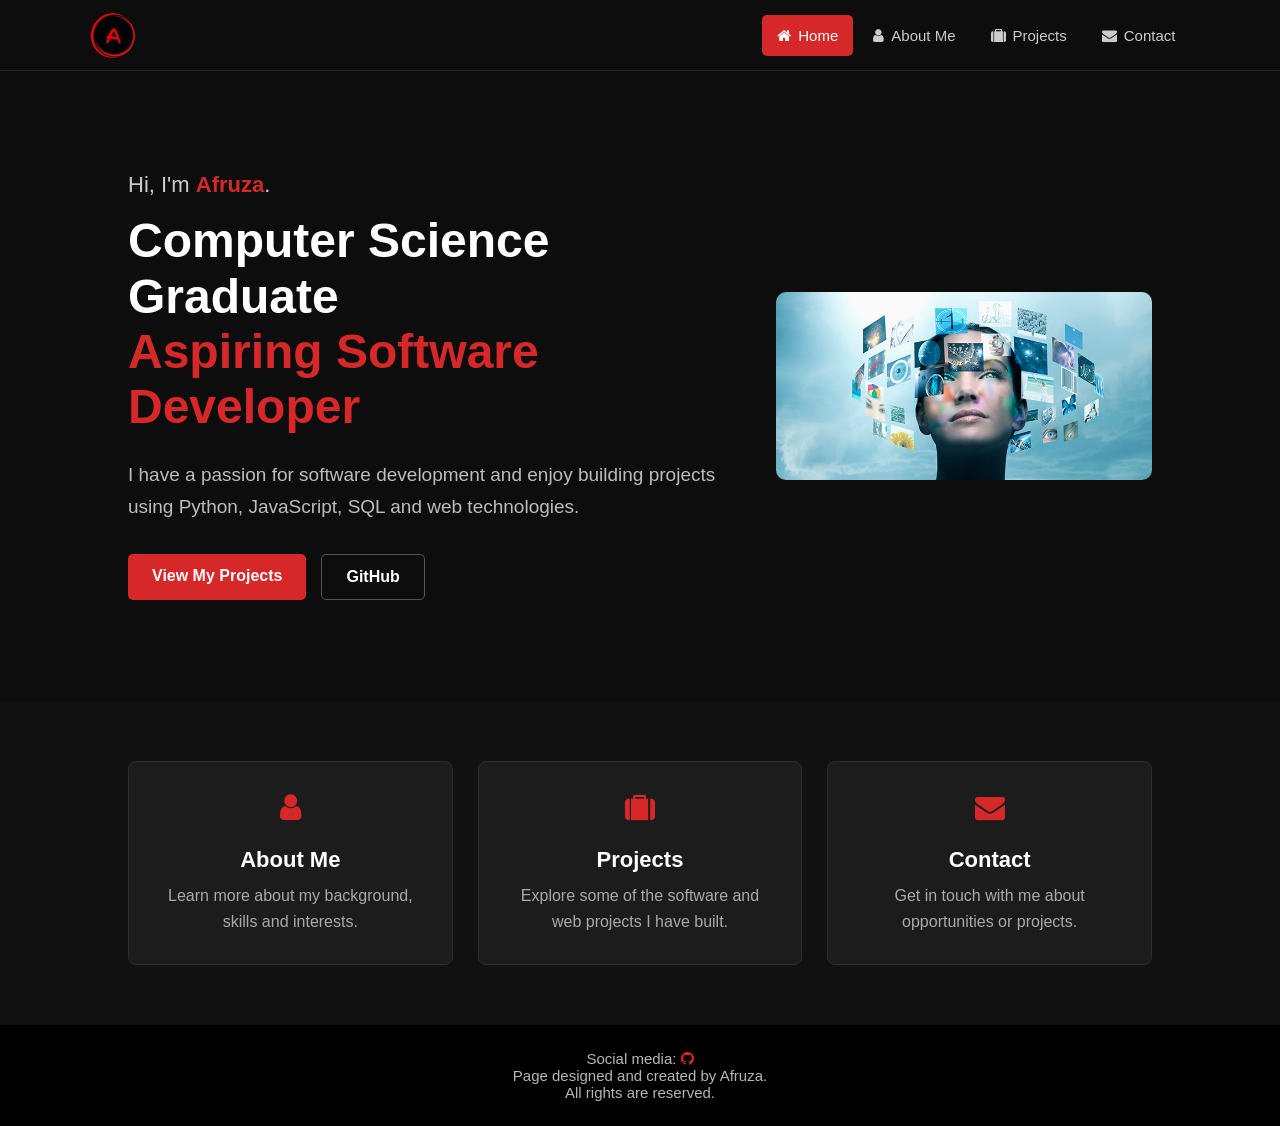
<file: index.html>
<!DOCTYPE html>
<html lang="en">

<head>
    <meta charset="utf-8">
    <meta name="viewport" content="width=device-width, initial-scale=1.0">

    <!-- Stylesheets -->
    <link rel="stylesheet" href="css/style.css">
    <link rel="stylesheet" href="css/font-awesome.min.css">

    <!-- Browser tab icon -->
    <link rel="icon" type="image/png" href="images/logo.jpg">

    <!-- JavaScript -->
    <script src="jqm.js"></script>

    <!-- Page title -->
    <title>Afruza's Portfolio</title>
</head>

<body>

    <!-- Navigation -->
    <header>
        <nav class="topnav" id="myTopnav">

            <!-- Logo -->
            <a href="index.html" class="logo">
                <img src="images/logo.jpg" alt="Afruza logo">
            </a>

            <!-- Navigation links -->
            <div class="nav-links">

                <a href="index.html" class="active">
                    <i class="fa fa-home"></i>
                    Home
                </a>

                <a href="aboutme.html">
                    <i class="fa fa-user"></i>
                    About Me
                </a>

                <a href="projects.html">
                    <i class="fa fa-suitcase"></i>
                    Projects
                </a>

                <a href="contactme.html">
                    <i class="fa fa-envelope"></i>
                    Contact
                </a>

            </div>

            <!-- Mobile hamburger menu -->
            <a href="javascript:void(0);" class="icon" onclick="myFunction()">
                <i class="fa fa-bars"></i>
            </a>

        </nav>
    </header>


    <main>

        <!-- Hero section -->
        <section class="hero">

            <div class="hero-content">

                <p class="intro">
                    Hi, I'm <span>Afruza</span>.
                </p>

                <h1>
                    Computer Science Graduate<br>
                    <span>Aspiring Software Developer</span>
                </h1>

                <p class="hero-text">
                    I have a passion for software development and enjoy
                    building projects using Python, JavaScript, SQL and
                    web technologies.
                </p>

                <div class="hero-buttons">

                    <a href="projects.html" class="hero-button primary">
                        View My Projects
                    </a>

                    <a href="https://github.com/afruza-bhuiyan"
                       class="hero-button secondary"
                       target="_blank">
                        GitHub
                    </a>

                </div>

            </div>


            <div class="hero-image">
                <img src="images/computer%20science.jpg"
                     alt="Computer science and programming">
            </div>

        </section>


        <!-- Quick navigation -->
        <section class="quick-links">

            <a href="aboutme.html" class="quick-card">

                <i class="fa fa-user"></i>

                <h2>About Me</h2>

                <p>
                    Learn more about my background, skills and interests.
                </p>

            </a>


            <a href="projects.html" class="quick-card">

                <i class="fa fa-suitcase"></i>

                <h2>Projects</h2>

                <p>
                    Explore some of the software and web projects I have built.
                </p>

            </a>


            <a href="contactme.html" class="quick-card">

                <i class="fa fa-envelope"></i>

                <h2>Contact</h2>

                <p>
                    Get in touch with me about opportunities or projects.
                </p>

            </a>

        </section>

    </main>


    <!-- Footer -->
    <footer>
        <p>
            Social media:
            <a href="https://github.com/afruza-bhuiyan"
               target="_blank"
               rel="noopener noreferrer">
                <i class="fa fa-github"></i>
            </a>
            <br>
            Page designed and created by Afruza.
            <br>
            All rights are reserved.
        </p>
    </footer>


    <!-- Mobile navigation JavaScript -->
    <script>
        function myFunction() {
            var x = document.getElementById("myTopnav");

            if (x.className === "topnav") {
                x.className += " responsive";
            } else {
                x.className = "topnav";
            }
        }
    </script>

</body>

</html>
</file>
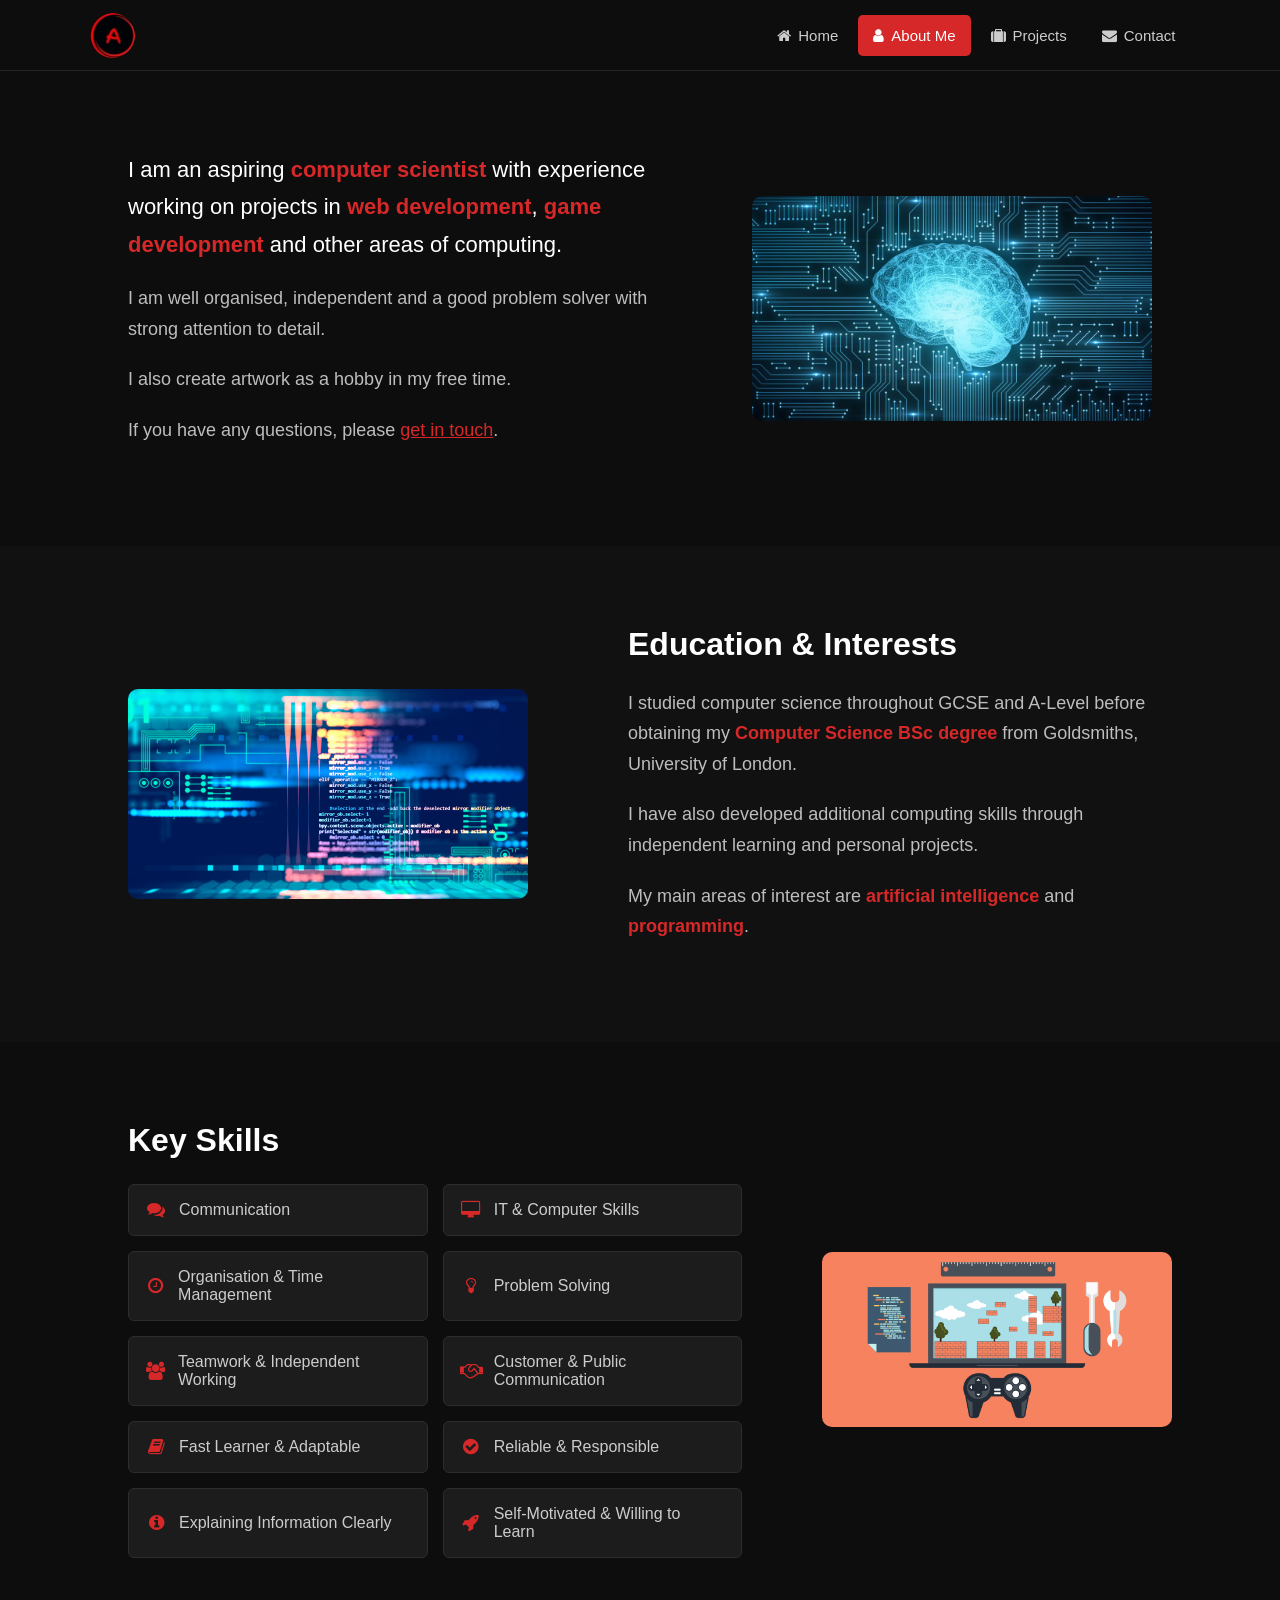
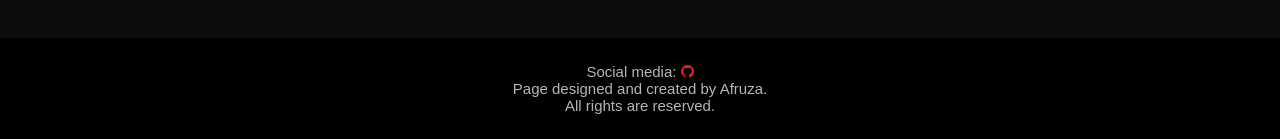
<file: aboutme.html>
<!DOCTYPE html>
<html lang="en">

<head>
    <meta charset="utf-8">
    <meta name="viewport" content="width=device-width, initial-scale=1.0">

    <!-- Stylesheets -->
    <link rel="stylesheet" href="css/style.css">
    <link rel="stylesheet" href="css/font-awesome.min.css">

    <!-- Browser tab icon -->
    <link rel="icon" type="image/png" href="images/logo.jpg">

    <!-- JavaScript -->
    <script src="jqm.js"></script>

    <!-- Page title -->
    <title>Afruza's Portfolio</title>
</head>

<body>

    <!-- Navigation -->
    <header>
        <nav class="topnav" id="myTopnav">

            <!-- Logo -->
            <a href="index.html" class="logo">
                <img src="images/logo.jpg" alt="Afruza logo">
            </a>

            <!-- Navigation links -->
            <div class="nav-links">

                <a href="index.html">
                    <i class="fa fa-home"></i>
                    Home
                </a>

                <a href="aboutme.html" class="active">
                    <i class="fa fa-user"></i>
                    About Me
                </a>

                <a href="projects.html">
                    <i class="fa fa-suitcase"></i>
                    Projects
                </a>

                <a href="contactme.html">
                    <i class="fa fa-envelope"></i>
                    Contact
                </a>

            </div>

            <!-- Mobile hamburger menu -->
            <a href="javascript:void(0);" class="icon" onclick="myFunction()">
                <i class="fa fa-bars"></i>
            </a>

        </nav>
    </header>


    <main>

        <!-- About Me -->
        <section class="about-section">

            <div class="about-content">

                <p class="about-intro">
                    I am an aspiring <b>computer scientist</b> with experience
                    working on projects in <b>web development</b>,
                    <b>game development</b> and other areas of computing.
                </p>

                <p>
                    I am well organised, independent and a good problem solver
                    with strong attention to detail.
                </p>

                <p>
                    I also create artwork as a hobby in my free time.
                </p>

                <p>
                    If you have any questions, please
                    <a href="contactme.html">get in touch</a>.
                </p>

            </div>


            <div class="about-image">
                <img src="images/artificial%20intelligence.jpg"
                     alt="Artificial intelligence themed image">
            </div>

        </section>


        <!-- Education and Interests -->
        <section class="about-section reverse">

            <div class="about-image">
                <img src="images/computer.jpg"
                     alt="Computer themed image">
            </div>

            <div class="about-content">

                <h2>Education & Interests</h2>

                <p>
                    I studied computer science throughout GCSE and A-Level
                    before obtaining my <b>Computer Science BSc degree</b>
                    from Goldsmiths, University of London.
                </p>

                <p>
                    I have also developed additional computing skills through
                    independent learning and personal projects.
                </p>

                <p>
                    My main areas of interest are
                    <b>artificial intelligence</b> and
                    <b>programming</b>.
                </p>

            </div>

        </section>


        <!-- Key Skills -->
        <section class="skills-section">

            <div class="skills-content">

                <h2>Key Skills</h2>

                <div class="skills-grid">

                    <div class="skill">
                        <i class="fa fa-comments"></i>
                        <span>Communication</span>
                    </div>

                    <div class="skill">
                        <i class="fa fa-desktop"></i>
                        <span>IT & Computer Skills</span>
                    </div>

                    <div class="skill">
                        <i class="fa fa-clock-o"></i>
                        <span>Organisation & Time Management</span>
                    </div>

                    <div class="skill">
                        <i class="fa fa-lightbulb-o"></i>
                        <span>Problem Solving</span>
                    </div>

                    <div class="skill">
                        <i class="fa fa-users"></i>
                        <span>Teamwork & Independent Working</span>
                    </div>

                    <div class="skill">
                        <i class="fa fa-handshake-o"></i>
                        <span>Customer & Public Communication</span>
                    </div>

                    <div class="skill">
                        <i class="fa fa-book"></i>
                        <span>Fast Learner & Adaptable</span>
                    </div>

                    <div class="skill">
                        <i class="fa fa-check-circle"></i>
                        <span>Reliable & Responsible</span>
                    </div>

                    <div class="skill">
                        <i class="fa fa-info-circle"></i>
                        <span>Explaining Information Clearly</span>
                    </div>

                    <div class="skill">
                        <i class="fa fa-rocket"></i>
                        <span>Self-Motivated & Willing to Learn</span>
                    </div>

                </div>

            </div>


            <div class="skills-image">
                <img src="images/game.jpg"
                     alt="Game development project">
            </div>

        </section>

    </main>


    <!-- Footer -->
    <footer>
        <p>
            Social media:
            <a href="https://github.com/afruza-bhuiyan"
               target="_blank"
               rel="noopener noreferrer">
                <i class="fa fa-github"></i>
            </a>
            <br>
            Page designed and created by Afruza.
            <br>
            All rights are reserved.
        </p>
    </footer>


    <!-- Mobile navigation JavaScript -->
    <script>
        function myFunction() {
            var x = document.getElementById("myTopnav");

            if (x.className === "topnav") {
                x.className += " responsive";
            } else {
                x.className = "topnav";
            }
        }
    </script>

</body>

</html>
</file>
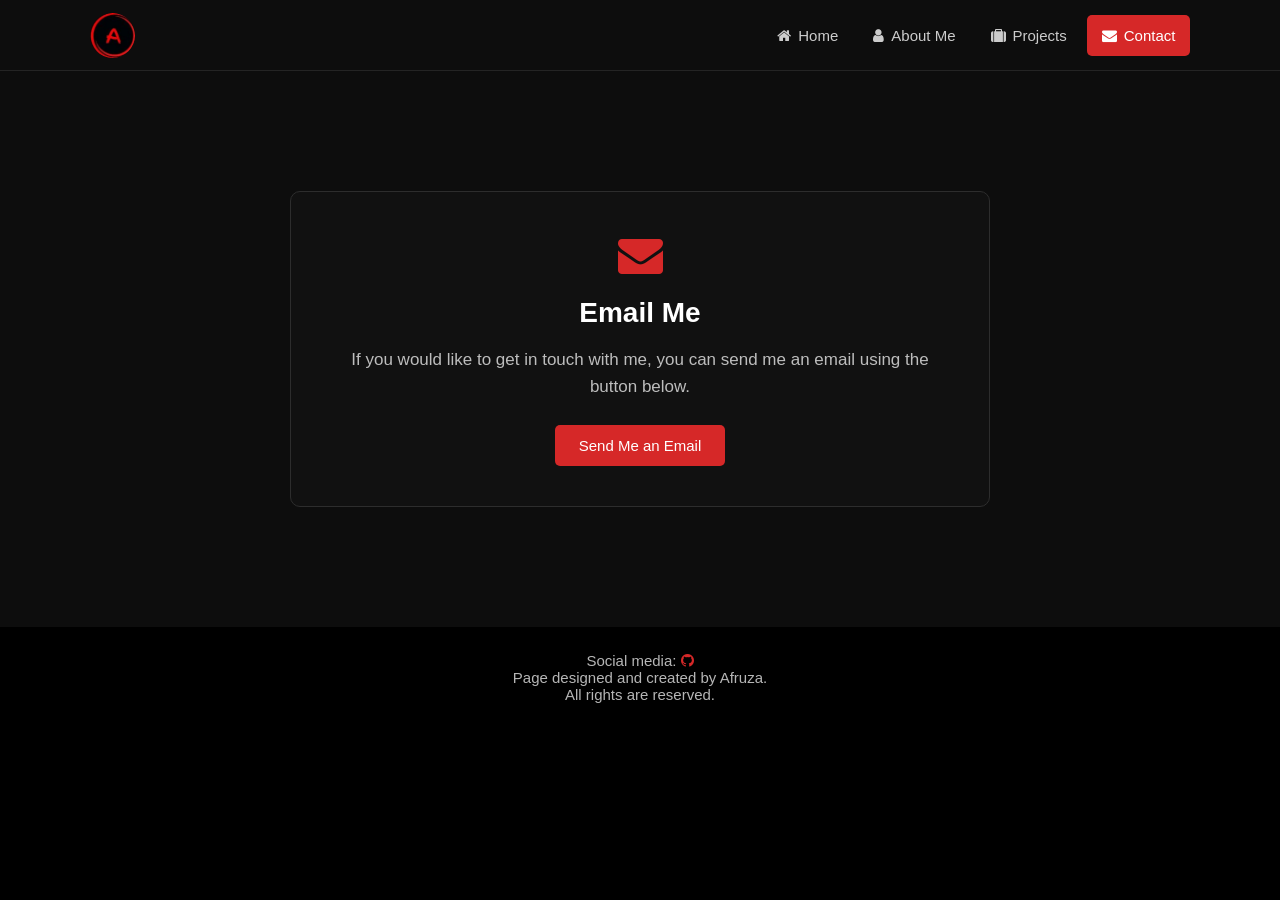
<file: contactme.html>
<!DOCTYPE html>
<html lang="en">

<head>
    <meta charset="utf-8">
    <meta name="viewport" content="width=device-width, initial-scale=1.0">

    <!-- Stylesheets -->
    <link rel="stylesheet" href="css/style.css">
    <link rel="stylesheet" href="css/font-awesome.min.css">

    <!-- Browser tab icon -->
    <link rel="icon" type="image/png" href="images/logo.jpg">

    <!-- JavaScript -->
    <script src="jqm.js"></script>

    <!-- Page title -->
    <title>Afruza's Portfolio</title>
</head>

<body>

    <!-- Navigation -->
    <header>
        <nav class="topnav" id="myTopnav">

            <!-- Logo -->
            <a href="index.html" class="logo">
                <img src="images/logo.jpg" alt="Afruza logo">
            </a>

            <!-- Navigation links -->
            <div class="nav-links">

                <a href="index.html">
                    <i class="fa fa-home"></i>
                    Home
                </a>

                <a href="aboutme.html">
                    <i class="fa fa-user"></i>
                    About Me
                </a>

                <a href="projects.html">
                    <i class="fa fa-suitcase"></i>
                    Projects
                </a>

                <a href="contactme.html" class="active">
                    <i class="fa fa-envelope"></i>
                    Contact
                </a>

            </div>

            <!-- Mobile hamburger menu -->
            <a href="javascript:void(0);" class="icon" onclick="myFunction()">
                <i class="fa fa-bars"></i>
            </a>

        </nav>
    </header>


    <main>

        <!-- Contact -->
        <section class="contact-section">

            <div class="contact-content">

                <!-- Contact -->
                <div class="contact-method">

                    <i class="fa fa-envelope"></i>

                    <h2>Email Me</h2>

                    <p>
                        If you would like to get in touch with me, you can send me an email
                        using the button below.
                    </p>

                    <a href="https://mail.google.com/mail/?view=cm&fs=1&to=afruza.bhuiyan@gmail.com"
                        class="contact-button"
                        target="_blank"
                        rel="noopener noreferrer">
                            Send Me an Email
                    </a>

                </div>

            </div>

        </section>

    </main>


    <!-- Footer -->
    <footer>
        <p>
            Social media:
            <a href="https://github.com/afruza-bhuiyan"
               target="_blank"
               rel="noopener noreferrer">
                <i class="fa fa-github"></i>
            </a>
            <br>
            Page designed and created by Afruza.
            <br>
            All rights are reserved.
        </p>
    </footer>


    <!-- Mobile navigation JavaScript -->
    <script>
        function myFunction() {
            var x = document.getElementById("myTopnav");

            if (x.className === "topnav") {
                x.className += " responsive";
            } else {
                x.className = "topnav";
            }
        }
    </script>

</body>
</html>
</file>
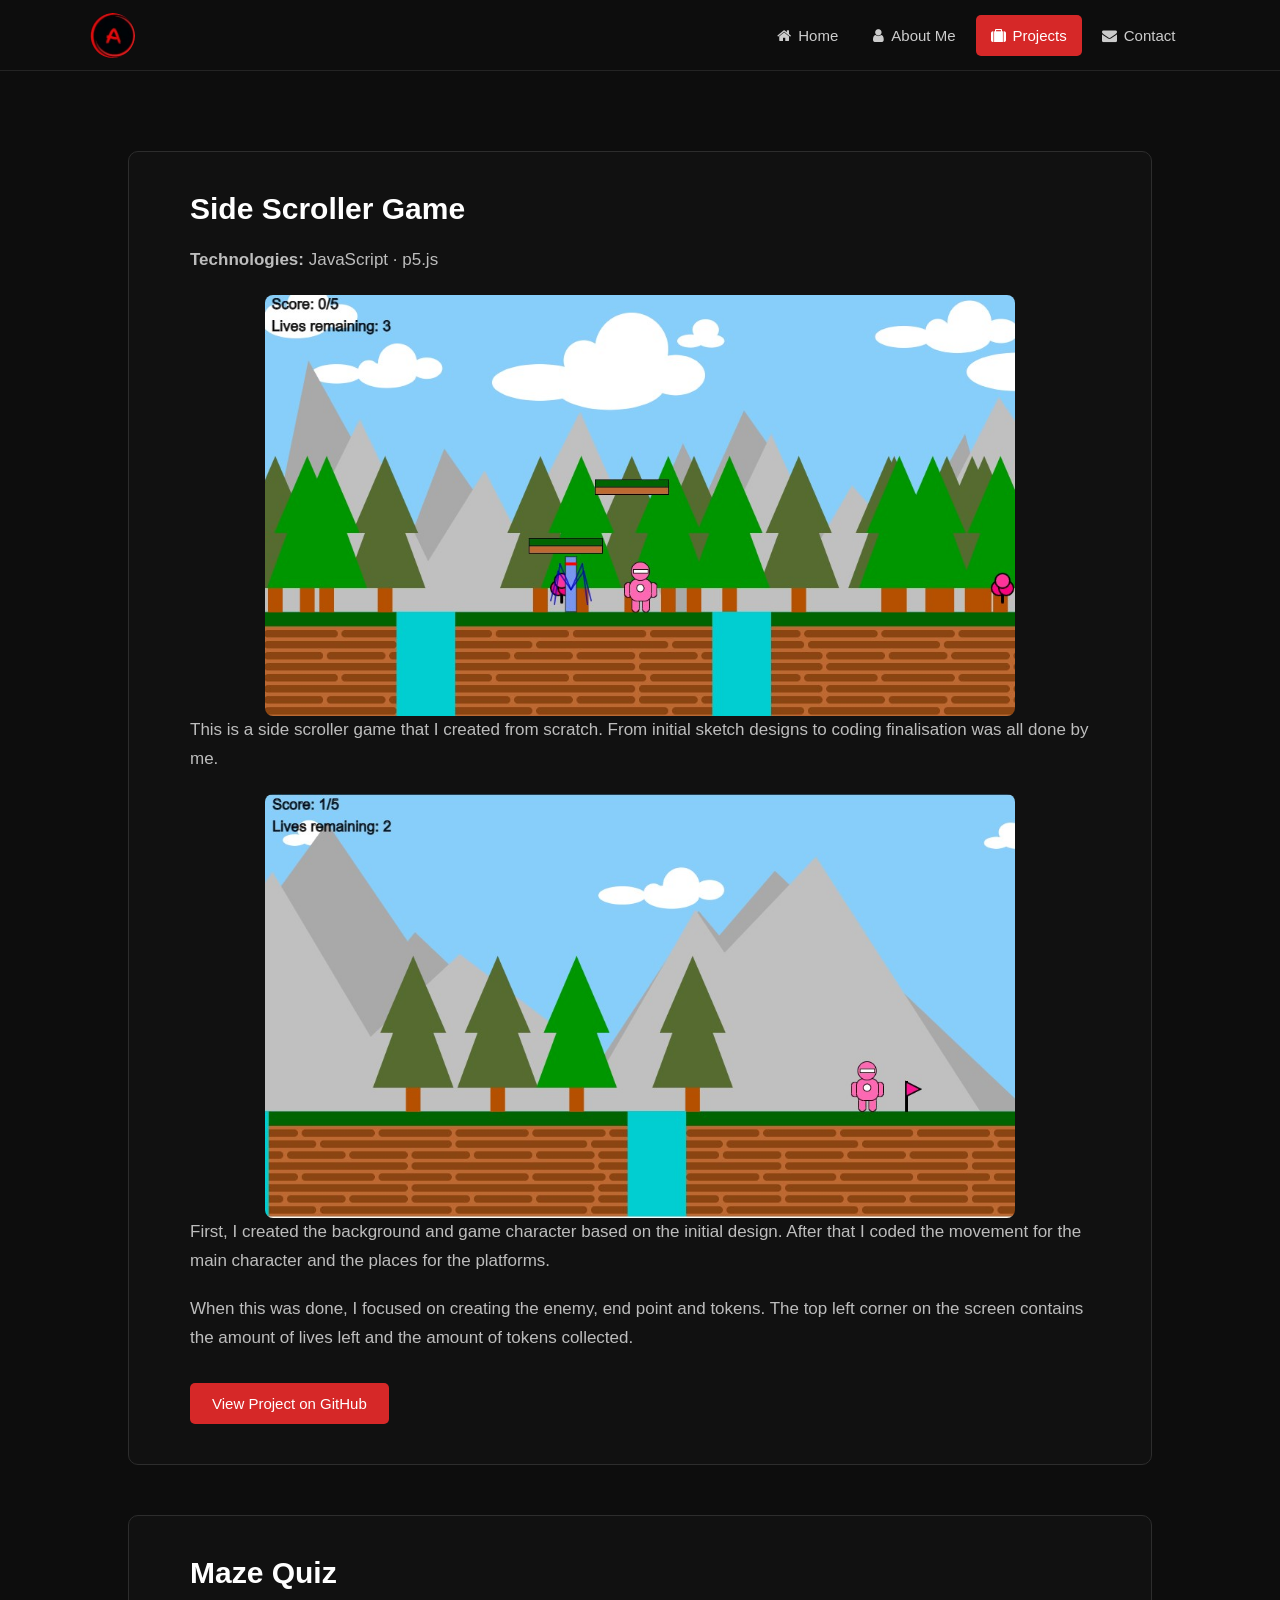
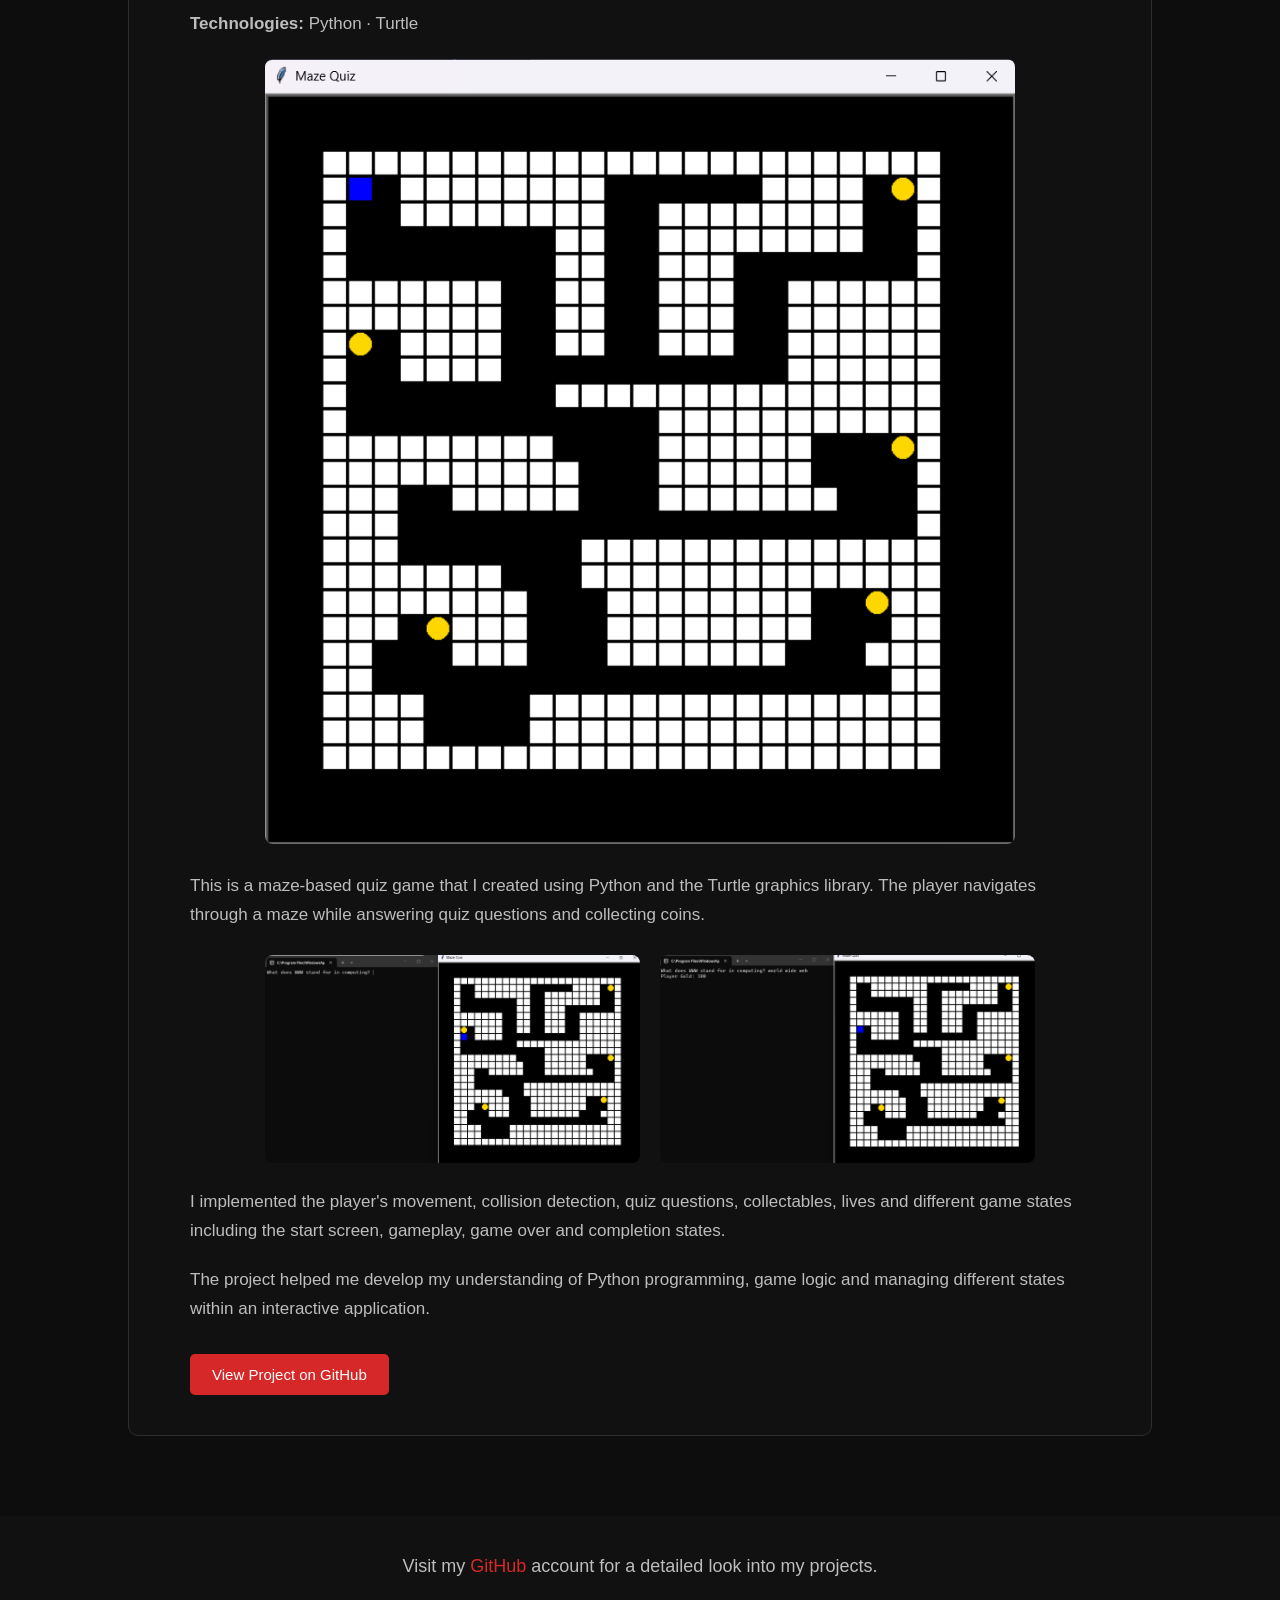
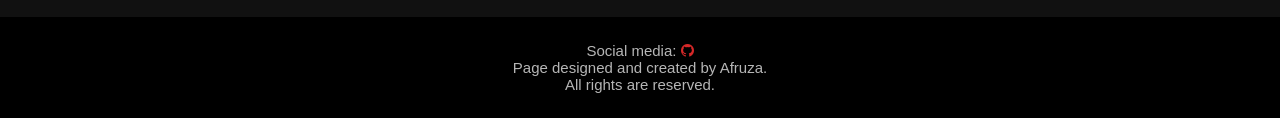
<file: projects.html>
<!DOCTYPE html>
<html lang="en">

<head>
    <meta charset="utf-8">
    <meta name="viewport" content="width=device-width, initial-scale=1.0">

    <!-- Stylesheets -->
    <link rel="stylesheet" href="css/style.css">
    <link rel="stylesheet" href="css/font-awesome.min.css">

    <!-- Browser tab icon -->
    <link rel="icon" type="image/png" href="images/logo.jpg">

    <!-- JavaScript -->
    <script src="jqm.js"></script>

    <!-- Page title -->
    <title>Afruza's Portfolio</title>
</head>

<body>

    <!-- Navigation -->
    <header>
        <nav class="topnav" id="myTopnav">

            <!-- Logo -->
            <a href="index.html" class="logo">
                <img src="images/logo.jpg" alt="Afruza logo">
            </a>

            <!-- Navigation links -->
            <div class="nav-links">

                <a href="index.html">
                    <i class="fa fa-home"></i>
                    Home
                </a>

                <a href="aboutme.html">
                    <i class="fa fa-user"></i>
                    About Me
                </a>

                <a href="projects.html" class="active">
                    <i class="fa fa-suitcase"></i>
                    Projects
                </a>

                <a href="contactme.html">
                    <i class="fa fa-envelope"></i>
                    Contact
                </a>

            </div>

            <!-- Mobile hamburger menu -->
            <a href="javascript:void(0);" class="icon" onclick="myFunction()">
                <i class="fa fa-bars"></i>
            </a>

        </nav>
    </header>


    <main>

        <!-- Projects -->
        <section class="projects-section">

            <!-- Side Scroller Game -->
            <article class="project-card">

                <div class="project-content">

                    <h2>Side Scroller Game</h2>

                    <p class="project-tech">
                        <strong>Technologies:</strong> JavaScript · p5.js
                    </p>

                    <div class="project-image">
                        <img src="images/gameprj.jpg"
                             alt="Side scroller game">
                    </div>

                    <p>
                        This is a side scroller game that I created from scratch. From
                        initial sketch designs to coding finalisation was all
                        done by me.
                    </p>

                    <div class="project-image">
                        <img src="images/gameprj1.jpg"
                             alt="Side scroller game">
                    </div>

                    <p>
                        First, I created the background and game character
                        based on the initial design. After that I coded the
                        movement for the main character and the places for
                        the platforms.
                    </p>

                    <p>
                        When this was done, I focused on creating the enemy,
                        end point and tokens. The top left corner on the
                        screen contains the amount of lives left and the
                        amount of tokens collected.
                    </p>

                    <a href="https://github.com/afruza-bhuiyan/p5js-side-scroller" class="project-button" target="_blank" rel="noopener noreferrer">
                    View Project on GitHub
                    </a>

                </div>

            </article>


            <!-- Maze Quiz -->
            <article class="project-card">

                <div class="project-content">

                    <h2>Maze Quiz</h2>

                    <p class="project-tech">
                        <strong>Technologies:</strong> Python · Turtle
                    </p>

                    <div class="project-image">
                        <img src="images/maze_quiz_main.png"
                            alt="Maze Quiz main game screen">
                    </div>

                    <p>
                        <br>This is a maze-based quiz game that I created using Python and
                        the Turtle graphics library. The player navigates through a maze
                        while answering quiz questions and collecting coins.
                    </p>

                    <div class="project-gallery">

                        <img src="images/question.png"
                            alt="Maze Quiz question screen">

                        <img src="images/answer_coins.png"
                            alt="Maze Quiz answer and coins screen">

                    </div>

                    <p>
                        I implemented the player's movement, collision detection,
                        quiz questions, collectables, lives and different game states
                        including the start screen, gameplay, game over and completion
                        states.
                    </p>

                    <p>
                        The project helped me develop my understanding of Python
                        programming, game logic and managing different states within
                        an interactive application.
                    </p>

                    <a href="https://github.com/afruza-bhuiyan/maze-quiz" class="project-button" target="_blank" rel="noopener noreferrer">
                        View Project on GitHub
                    </a>

                </div>
            </article>
        </section>


        <!-- GitHub -->
        <section class="projects-github">

            <p>
                Visit my
                <a href="https://github.com/afruza-bhuiyan"
                   target="_blank"
                   rel="noopener noreferrer">
                    GitHub 
                </a>
                account for a detailed look into my projects.
            </p>

        </section>

    </main>


    <!-- Footer -->
    <footer>
        <p>
            Social media:
            <a href="https://github.com/afruza-bhuiyan"
               target="_blank"
               rel="noopener noreferrer">
                <i class="fa fa-github"></i>
            </a>
            <br>
            Page designed and created by Afruza.
            <br>
            All rights are reserved.
        </p>
    </footer>


    <!-- Mobile navigation JavaScript -->
    <script>
        function myFunction() {
            var x = document.getElementById("myTopnav");

            if (x.className === "topnav") {
                x.className += " responsive";
            } else {
                x.className = "topnav";
            }
        }
    </script>

</body>

</html>
</file>
<file: css/style.css>
/* =========================================
   GENERAL PAGE STYLES
   ========================================= */

body {
    background: black;
    color: white;
    font-family: Arial, sans-serif;
    margin: 0;
    padding: 0;
    min-width: 0;
}


/* =========================================
   FOOTER
   ========================================= */

footer {
    background: black;
    color: #b6b6b6;
    font-size: 15px;
    text-align: center;
    padding: 10px 20px;
}

footer a {
    color: #d62828;
    text-decoration: none;
}

footer a:hover {
    color: #ef3b3b;
    text-decoration: none;
}


/* =========================================
   NAVIGATION
   ========================================= */

header {
    background: #0d0d0d;
    border-bottom: 1px solid #242424;
}

.topnav {
    min-height: 70px;
    display: flex;
    align-items: center;
    padding: 0 7%;
    box-sizing: border-box;
}

.topnav .logo {
    display: flex;
    align-items: center;
    margin-right: auto;
    padding: 0;
}

.topnav .logo img {
    width: 45px;
    height: 45px;
    object-fit: cover;
    border-radius: 50%;
}


/* Desktop navigation links */

.nav-links {
    display: flex;
    align-items: center;
    gap: 5px;
}

.nav-links a {
    display: flex;
    align-items: center;
    gap: 7px;
    padding: 12px 15px;
    color: #cccccc;
    text-decoration: none;
    font-size: 15px;
    border-radius: 5px;
    transition: 0.3s ease;
}

.nav-links a i {
    font-size: 15px;
}

.nav-links a:hover {
    color: white;
    background: #1c1c1c;
    text-decoration: none;
}

.nav-links a.active {
    color: white;
    background: #d62828;
}


/* Hamburger button */

.topnav .icon {
    display: none;
    color: white;
    font-size: 22px;
    padding: 10px;
    cursor: pointer;
}

.topnav .icon:hover {
    color: #d62828;
}


/* =========================================
   MOBILE NAVIGATION
   ========================================= */

@media screen and (max-width: 800px) {

    .topnav {
        position: relative;
        min-height: 65px;
        padding: 0 5%;
    }

    .nav-links {
        display: none;
        position: absolute;
        top: 65px;
        left: 0;
        right: 0;
        flex-direction: column;
        align-items: stretch;
        gap: 0;
        padding: 10px 5%;
        background: #0d0d0d;
        border-bottom: 1px solid #242424;
        z-index: 1000;
        box-sizing: border-box;
    }

    .nav-links a {
        justify-content: center;
        width: 100%;
        box-sizing: border-box;
        padding: 14px;
    }

    .topnav .icon {
        display: block;
        margin-left: auto;
    }

    .topnav.responsive .nav-links {
        display: flex;
    }

}


/* =========================================
   HOMEPAGE
   ========================================= */

.hero {
    min-height: 70vh;
    display: flex;
    align-items: center;
    justify-content: space-between;
    gap: 60px;
    padding: 80px 10%;
    box-sizing: border-box;
    background: #0d0d0d;
}

.hero-content {
    max-width: 650px;
}

.intro {
    font-size: 22px;
    margin: 0 0 15px;
    color: #cccccc;
}

.intro span {
    color: #d62828;
    font-weight: bold;
}

.hero h1 {
    margin: 0;
    font-size: 48px;
    line-height: 1.15;
    color: white;
}

.hero h1 span {
    color: #d62828;
}

.hero-text {
    max-width: 600px;
    margin: 25px 0 30px;
    font-size: 19px;
    line-height: 1.7;
    color: #bdbdbd;
}

.hero-buttons {
    display: flex;
    gap: 15px;
    flex-wrap: wrap;
}

.hero-button {
    display: inline-block;
    padding: 13px 24px;
    border-radius: 5px;
    font-size: 16px;
    font-weight: bold;
    text-decoration: none;
    transition: 0.3s ease;
}

.hero-button:hover {
    text-decoration: none;
    transform: translateY(-2px);
}

.hero-button.primary {
    background: #d62828;
    color: white;
}

.hero-button.primary:hover {
    background: #ef3b3b;
}

.hero-button.secondary {
    border: 1px solid #555;
    color: white;
    background: transparent;
}

.hero-button.secondary:hover {
    background: #252525;
}

.hero-image {
    width: 420px;
    max-width: 40%;
}

.hero-image img {
    display: block;
    width: 100%;
    height: auto;
    border-radius: 10px;
}


/* Quick navigation cards */

.quick-links {
    display: grid;
    grid-template-columns: repeat(3, 1fr);
    gap: 25px;
    padding: 60px 10%;
    background: #111111;
    box-sizing: border-box;
}

.quick-card {
    display: block;
    padding: 30px;
    background: #1c1c1c;
    border: 1px solid #2d2d2d;
    border-radius: 8px;
    color: white;
    text-align: center;
    text-decoration: none;
    transition: 0.3s ease;
}

.quick-card:hover {
    color: white;
    text-decoration: none;
    transform: translateY(-5px);
    border-color: #d62828;
}

.quick-card i {
    font-size: 30px;
    color: #d62828;
    margin-bottom: 15px;
}

.quick-card h2 {
    margin: 10px 0;
    font-size: 22px;
}

.quick-card p {
    margin: 0;
    color: #aaaaaa;
    line-height: 1.6;
}


/* Homepage mobile layout */

@media screen and (max-width: 800px) {

    .hero {
        flex-direction: column;
        text-align: center;
        padding: 60px 7%;
    }

    .hero h1 {
        font-size: 38px;
    }

    .hero-text {
        margin-left: auto;
        margin-right: auto;
    }

    .hero-buttons {
        justify-content: center;
    }

    .hero-image {
        width: 80%;
        max-width: 400px;
    }

    .quick-links {
        grid-template-columns: 1fr;
        padding: 40px 7%;
    }

}


/* =========================================
   ABOUT ME PAGE
   ========================================= */

.about-section {
    display: flex;
    align-items: center;
    justify-content: space-between;
    gap: 100px;
    padding: 80px 10%;
    background: #0d0d0d;
    box-sizing: border-box;
}

.about-section.reverse {
    background: #111111;
}

.about-content {
    flex: 1;
    max-width: 600px;
}

.about-content p {
    font-size: 18px;
    line-height: 1.7;
    color: #bdbdbd;
    margin: 0 0 20px;
}

.about-content .about-intro {
    font-size: 22px;
    color: #ffffff;
}

.about-content h2,
.skills-content h2 {
    font-size: 32px;
    margin-top: 0;
    margin-bottom: 25px;
    color: white;
}

.about-content b {
    color: #d62828;
}

.about-content a {
    color: #d62828;
}

.about-content a:hover {
    color: #ef3b3b;
}


/* About page images */

.about-image {
    width: 400px;
    flex-shrink: 0;
    display: flex;
    justify-content: center;
}

.about-image img {
    display: block;
    width: 100%;
    height: auto;
    border-radius: 10px;
}


/* =========================================
   SKILLS SECTION
   ========================================= */

.skills-section {
    display: flex;
    align-items: center;
    gap: 80px;
    padding: 80px 10%;
    background: #0d0d0d;
    box-sizing: border-box;
}

.skills-content {
    width: 60%;
    max-width: 650px;
    flex-shrink: 0;
}

.skills-grid {
    display: grid;
    grid-template-columns: repeat(2, 1fr);
    gap: 15px;
}

.skill {
    display: flex;
    align-items: center;
    gap: 12px;
    padding: 16px;
    background: #1c1c1c;
    border: 1px solid #2d2d2d;
    border-radius: 6px;
    color: #cccccc;
    transition: 0.3s ease;
}

.skill i {
    width: 22px;
    color: #d62828;
    font-size: 18px;
    text-align: center;
}

.skill:hover {
    border-color: #d62828;
    transform: translateY(-2px);
}


/* Skills image */

.skills-image {
    width: 350px;
    flex-shrink: 0;
    display: flex;
    justify-content: center;
}

.skills-image img {
    display: block;
    width: 100%;
    height: auto;
    border-radius: 10px;
}


/* About page mobile layout */

@media screen and (max-width: 800px) {

    .about-section,
    .skills-section {
        flex-direction: column;
        text-align: center;
        padding: 60px 7%;
        gap: 35px;
    }

    .about-section.reverse {
        flex-direction: column;
    }

    .about-content {
        width: 100%;
        max-width: 650px;
    }

    .about-content h2,
    .skills-content h2 {
        font-size: 28px;
    }

    .about-content p {
        font-size: 17px;
    }

    .about-image,
    .skills-image {
        width: 80%;
        max-width: 400px;
        margin-left: 0;
    }

    .skills-content {
        width: 100%;
        max-width: 650px;
    }

    .skills-grid {
        grid-template-columns: 1fr;
        text-align: left;
    }

}


/* =========================================
   PROJECTS PAGE
   ========================================= */

.projects-section {
    display: flex !important;
    flex-direction: column !important;
    align-items: stretch;
    gap: 50px;
    padding: 80px 10%;
    background: #0d0d0d;
    box-sizing: border-box;
}


/* Project cards */

.project-card {
    display: flex !important;
    flex-direction: column !important;
    align-items: center;
    gap: 30px;
    width: 100%;
    padding: 40px;
    background: #111111;
    border: 1px solid #2d2d2d;
    border-radius: 10px;
    box-sizing: border-box;
}


/* Project content */

.project-content {
    width: 100%;
    max-width: 900px;
}

.project-content h2 {
    margin-top: 0;
    margin-bottom: 20px;
    color: #ffffff;
    font-size: 30px;
}

.project-content p {
    margin: 0 0 20px;
    color: #bdbdbd;
    font-size: 17px;
    line-height: 1.7;
}


/* Project images */

.project-image {
    width: 100% !important;
    max-width: 750px;
    margin-left: auto;
    margin-right: auto;
}

.project-image img {
    display: block;
    width: 100%;
    height: auto;
    border-radius: 8px;
}

.project-image.secondary {
    width: 100% !important;
    margin: 25px 0;
}


/* Second project image gallery */

.project-gallery {
    display: flex;
    gap: 20px;
    margin: 25px auto;
    max-width: 750px;
}

.project-gallery img {
    width: 50%;
    height: auto;
    border-radius: 8px;
}

/* GitHub button */

.project-button {
display: inline-block;
margin-top: 10px;
padding: 12px 22px;
background: #d62828;
color: white;
text-decoration: none;
border-radius: 5px;
font-size: 15px;
transition: 0.3s ease;
}

.project-button:hover {
background: #ef3b3b;
color: white;
text-decoration: none;
}

/* GitHub section */

.projects-github {
    display: block !important;
    padding: 40px 10%;
    background: #111111;
    text-align: center;
    box-sizing: border-box;
}

.projects-github p {
    margin: 0;
    color: #bdbdbd;
    font-size: 18px;
}

.projects-github a {
    color: #d62828;
    text-decoration: none;
}

.projects-github a:hover {
    color: #ef3b3b;
}


/* Projects page mobile layout */

@media screen and (max-width: 800px) {

    .projects-section {
        padding: 60px 7%;
        gap: 35px;
    }

    .project-card {
        gap: 25px;
        padding: 25px;
    }

    .project-content h2 {
        font-size: 26px;
    }

    .project-content p {
        font-size: 16px;
    }

    .project-gallery {
        flex-direction: column;
    }

    .project-gallery img {
        width: 100%;
    }

}


/* =========================================
   CONTACT PAGE
   ========================================= */

.contact-section {
    display: flex;
    justify-content: center;
    padding: 80px 10%;
    background: #0d0d0d;
    box-sizing: border-box;
}

.contact-content {
    width: 100%;
    max-width: 750px;
}

.contact-content h1 {
    margin-top: 0;
    margin-bottom: 20px;
    color: #ffffff;
    font-size: 36px;
    text-align: center;
}

.contact-content > p {
    margin: 0 auto 35px;
    max-width: 650px;
    color: #bdbdbd;
    font-size: 18px;
    line-height: 1.7;
    text-align: center;
}

/* Contact*/

.contact-method {
    text-align: center;
    padding: 40px;
    background: #111111;
    border: 1px solid #2d2d2d;
    border-radius: 10px;
    max-width: 700px;
    margin: 40px auto;
    box-sizing: border-box;
}

.contact-method i {
    font-size: 45px;
    color: #d62828;
    margin-bottom: 20px;
}

.contact-method h2 {
    margin: 0 0 15px;
    color: white;
    font-size: 28px;
}

.contact-method p {
    color: #bdbdbd;
    font-size: 17px;
    line-height: 1.6;
    margin-bottom: 25px;
}

.contact-method .contact-button {
    display: inline-block;
    padding: 12px 24px;
    background: #d62828;
    color: white;
    text-decoration: none;
    border-radius: 5px;
    font-size: 15px;
    transition: 0.3s ease;
}

.contact-method .contact-button:hover {
    background: #ef3b3b;
    color: white;
    text-decoration: none;
}


/* Contact page mobile layout */

@media screen and (max-width: 800px) {

    .contact-section {
        padding: 60px 7%;
    }

    .contact-content h1 {
        font-size: 30px;
    }

    .contact-content > p {
        font-size: 16px;
    }
}
</file>
